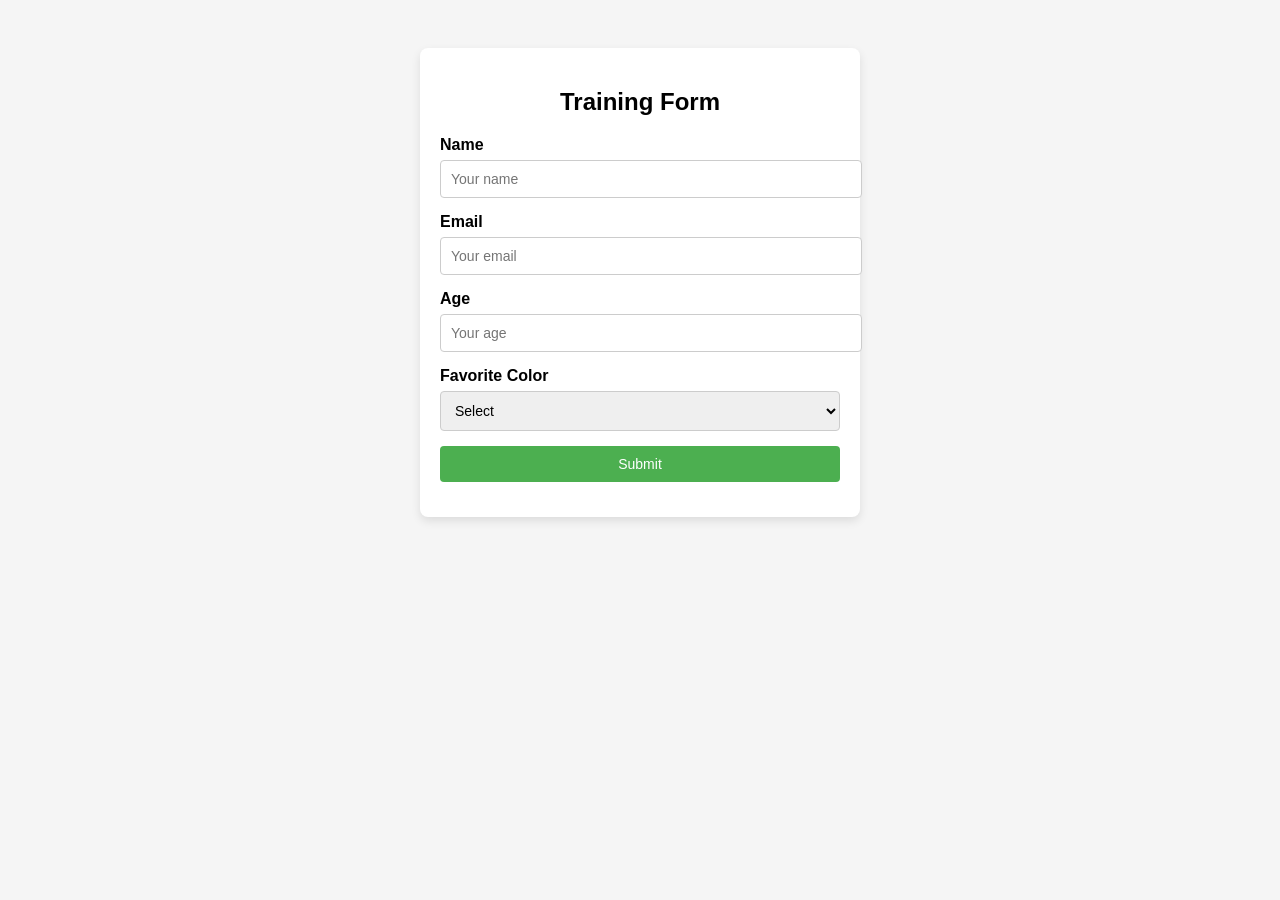
<file: forms/index.html>
<!doctype html>
<html lang="en">
  <head>
    <meta charset="UTF-8" />
    <meta name="viewport" content="width=device-width, initial-scale=1.0" />
    <title>Form Training</title>
    <link rel="stylesheet" href="styles.css" />
    <script src="scripts.js" defer></script>
  </head>
  <body>
    <div class="form-container">
      <h2>Training Form</h2>
      <form id="trainingForm">
        <label for="name">Name</label>
        <input type="text" name="name" id="name" placeholder="Your name" />

        <label for="email">Email</label>
        <input type="email" name="email" id="email" placeholder="Your email" />

        <label for="age">Age</label>
        <input type="number" name="age" id="age" placeholder="Your age" />

        <label for="color">Favorite Color</label>
        <select name="color" id="color">
          <option value="">Select</option>
          <option value="red">Red</option>
          <option value="blue">Blue</option>
          <option value="green">Green</option>
        </select>

        <button type="submit">Submit</button>
      </form>
    </div>
  </body>
</html>
</file>
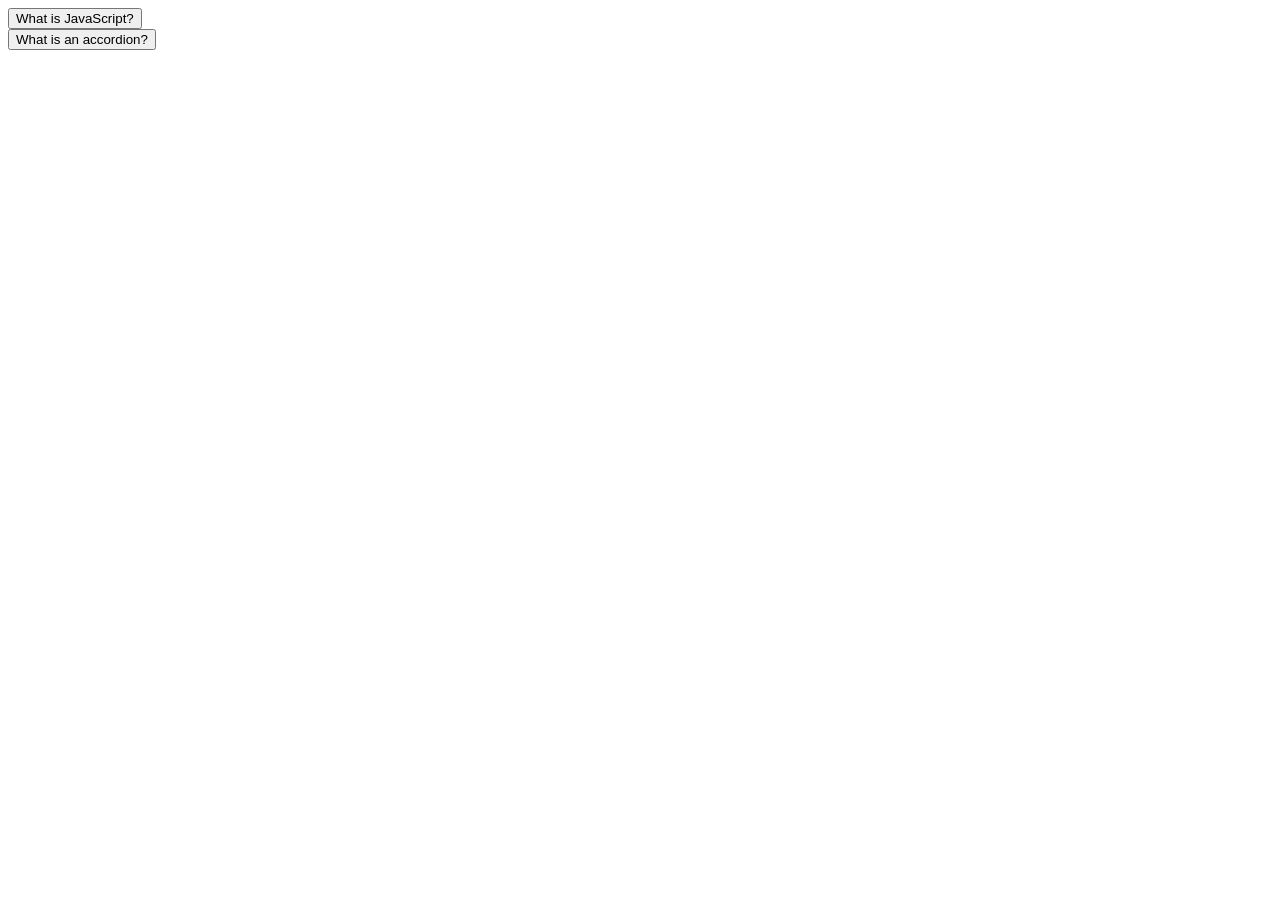
<file: lessons/accordion/index.html>
<!doctype html>
<html lang="en">
  <head>
    <meta charset="UTF-8" />
    <meta name="viewport" content="width=device-width, initial-scale=1.0" />
    <link rel="stylesheet" href="./styles.css" />

    <title>Document</title>
  </head>
  <body>
    <div class="faq-container">
      <div class="faq-item">
        <button class="faq-question" data-id="1">What is JavaScript?</button>
        <div class="faq-answer">JavaScript is a programming language.</div>
      </div>
      <div class="faq-item">
        <button class="faq-question" data-id="2">What is an accordion?</button>
        <div class="faq-answer">An accordion shows/hides content on click.</div>
      </div>
    </div>

    <script src="./scripts-state.js" defer></script>
  </body>
</html>
</file>
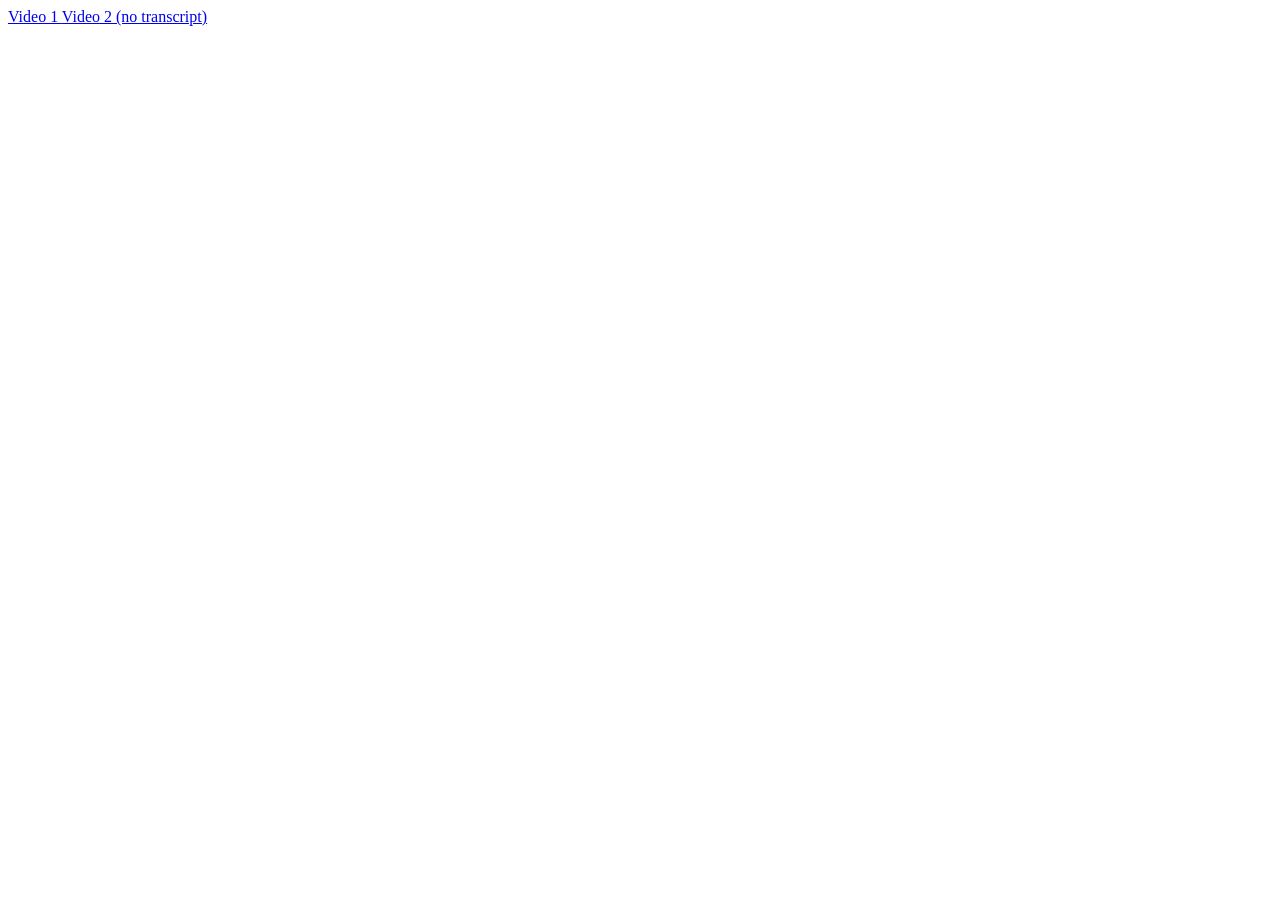
<file: lessons/dialogWithShowModalAPI/index.html>
<!doctype html>
<html lang="en">
  <head>
    <meta charset="UTF-8" />
    <meta name="viewport" content="width=device-width, initial-scale=1.0" />
    <link rel="stylesheet" href="./styles.css" />
    <script src="./scripts.js" defer></script>
    <title>Document</title>
  </head>
  <body>
    <div class="page-body">
      <a
        href="#"
        class="video-link"
        data-video-id="QJPq6ENKkcM"
        data-transcript="This is the transcript for video 1"
      >
        Video 1
      </a>

      <a href="#" class="video-link" data-video-id="dQw4w9WgXcQ">
        Video 2 (no transcript)
      </a>
    </div>
  </body>
</html>
</file>
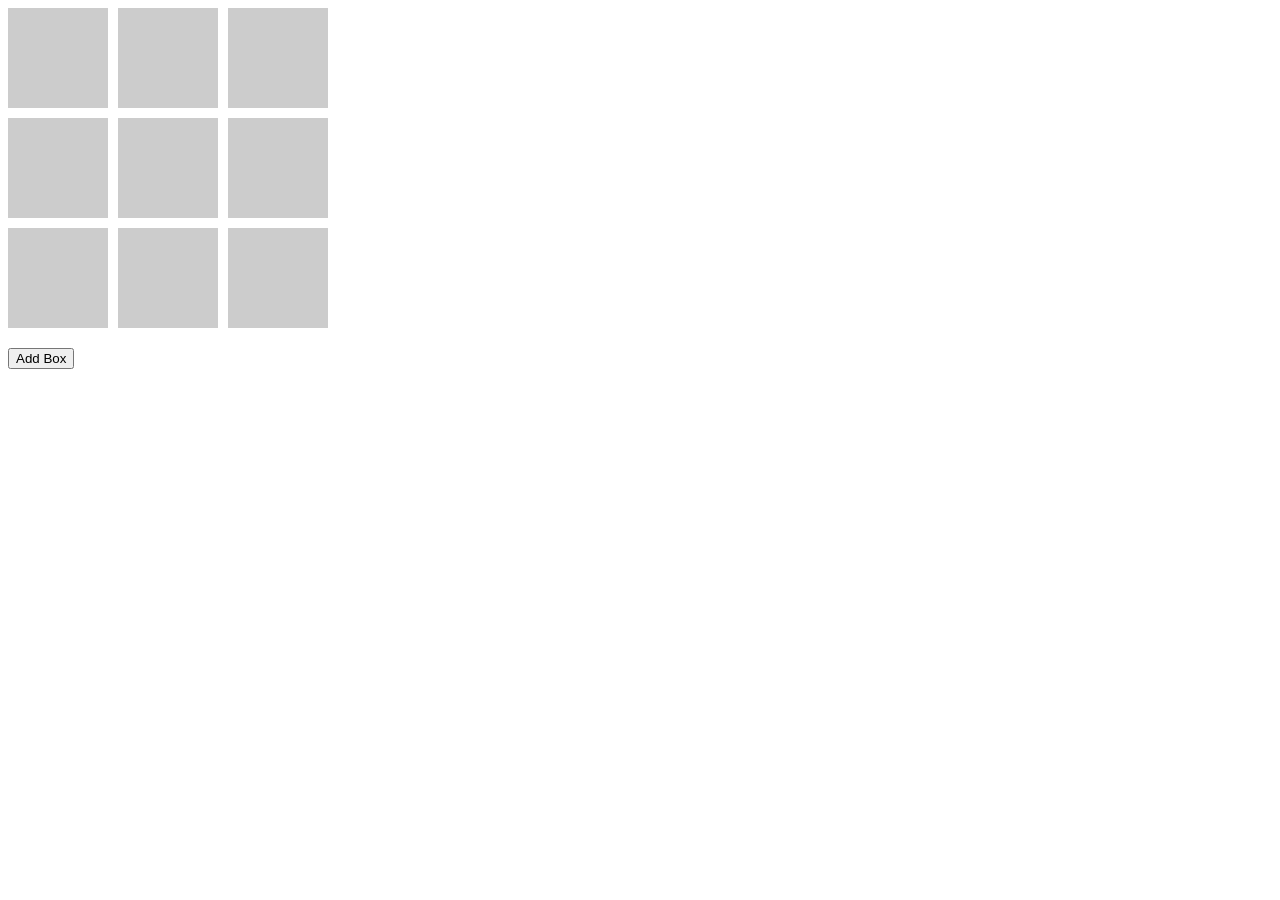
<file: lessons/eventDelegation/index.html>
<!doctype html>
<html lang="en">
  <head>
    <meta charset="UTF-8" />
    <meta name="viewport" content="width=device-width, initial-scale=1.0" />
    <link rel="stylesheet" href="./styles.css" />
    <title>Document</title>
  </head>
  <body>
    <div id="color-grid" class="grid">
      <div class="box"></div>
      <div class="box"></div>
      <div class="box"></div>
      <div class="box"></div>
      <div class="box"></div>
      <div class="box"></div>
      <div class="box"></div>
      <div class="box"></div>
      <div class="box"></div>
    </div>

    <button id="add-box">Add Box</button>

    <script src="./scripts.js"></script>
  </body>
</html>
</file>
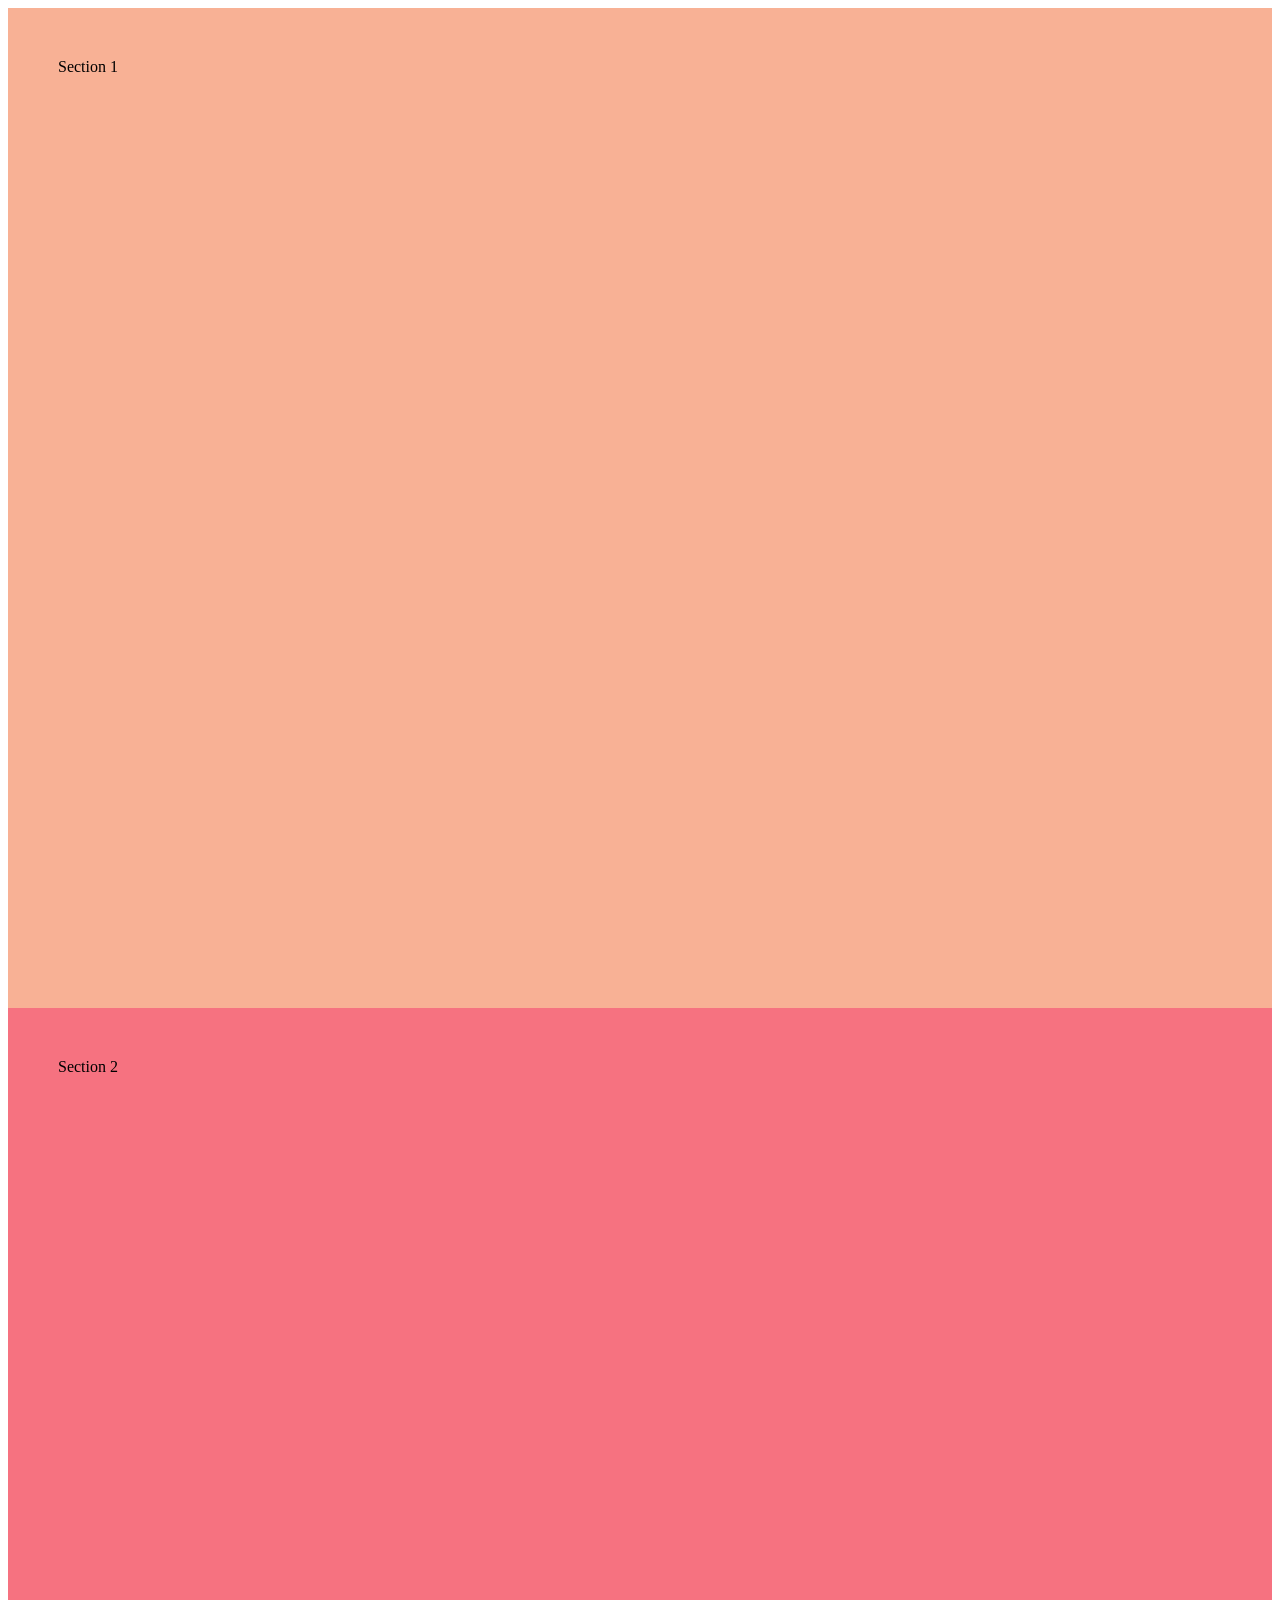
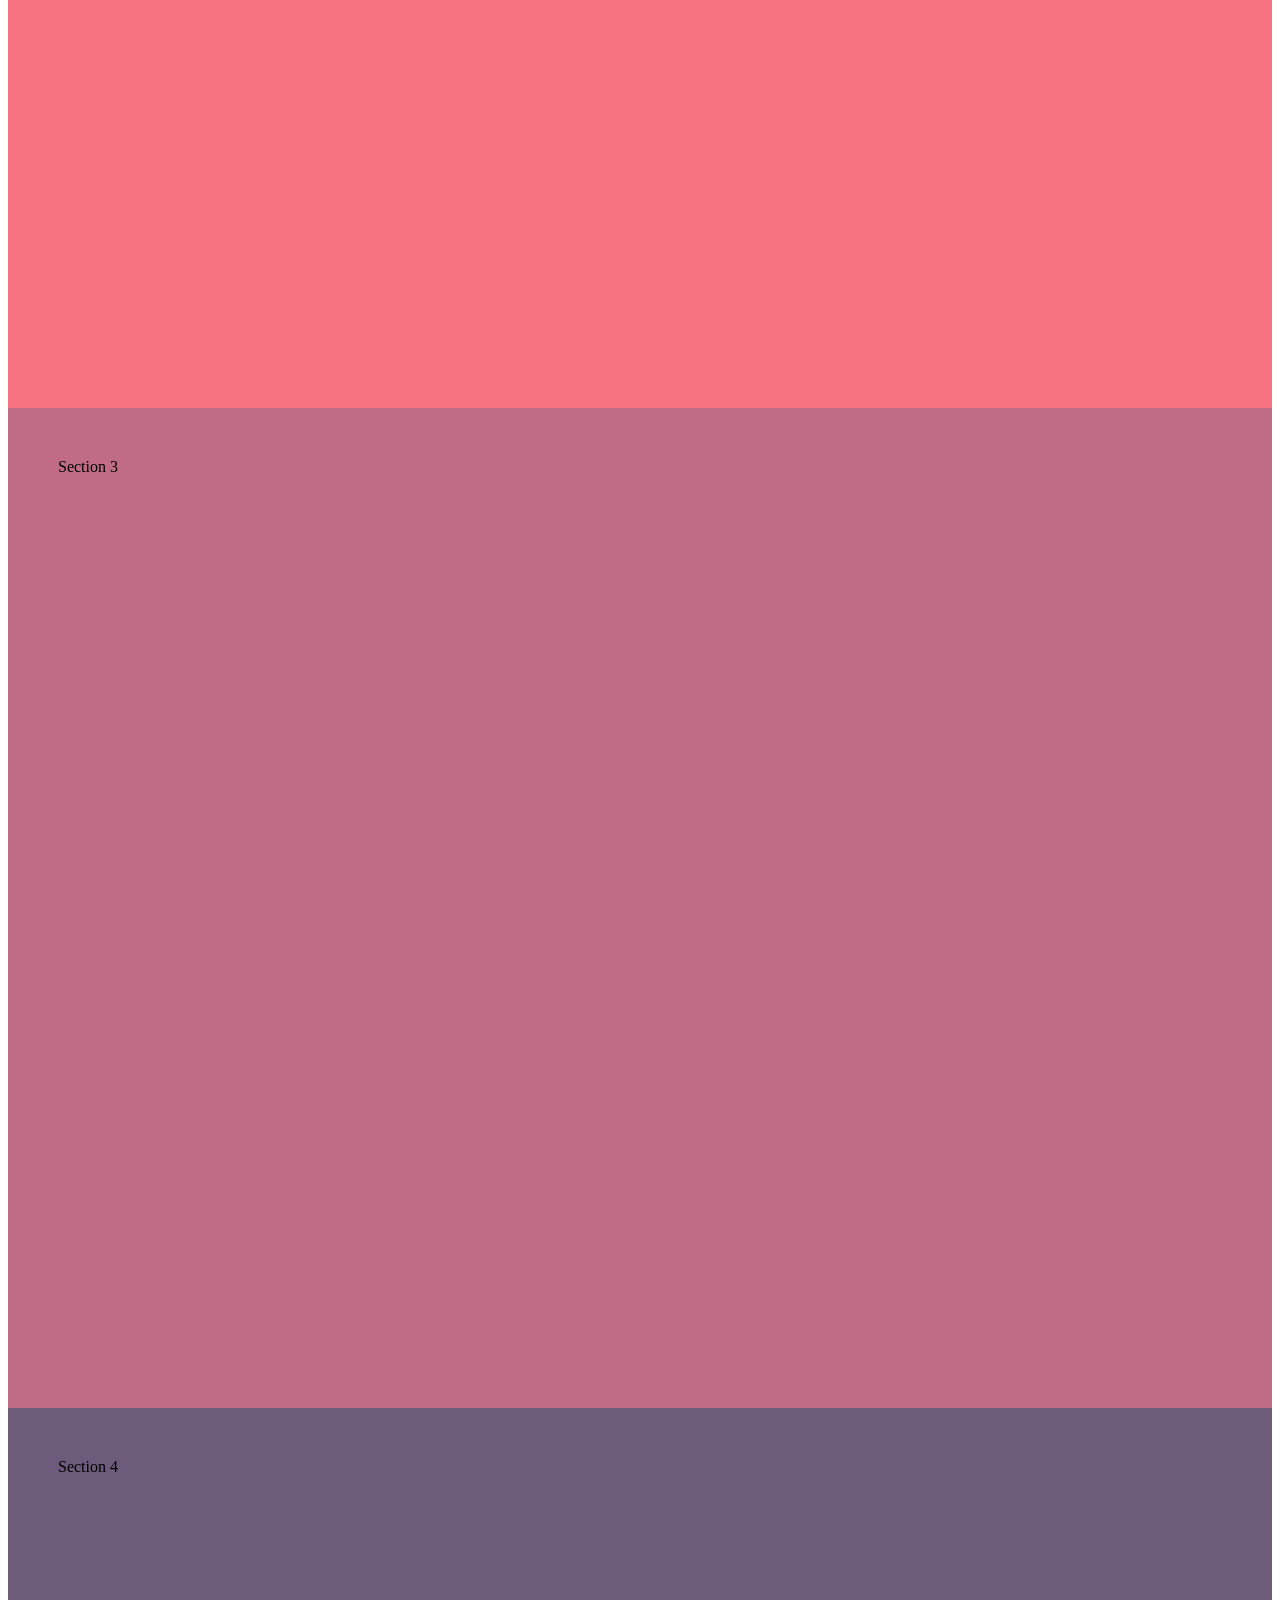
<file: lessons/intersectionObserver/index.html>
<!doctype html>
<html lang="en">
  <head>
    <meta charset="UTF-8" />
    <meta name="viewport" content="width=device-width, initial-scale=1.0" />
    <link rel="stylesheet" href="./styles.css" />
    <title>Document</title>
  </head>
  <body>
    <section class="fade-section">Section 1</section>
    <section class="fade-section">Section 2</section>
    <section class="fade-section">Section 3</section>
    <section class="fade-section">Section 4</section>

    <script src="./scripts.js"></script>
  </body>
</html>
</file>
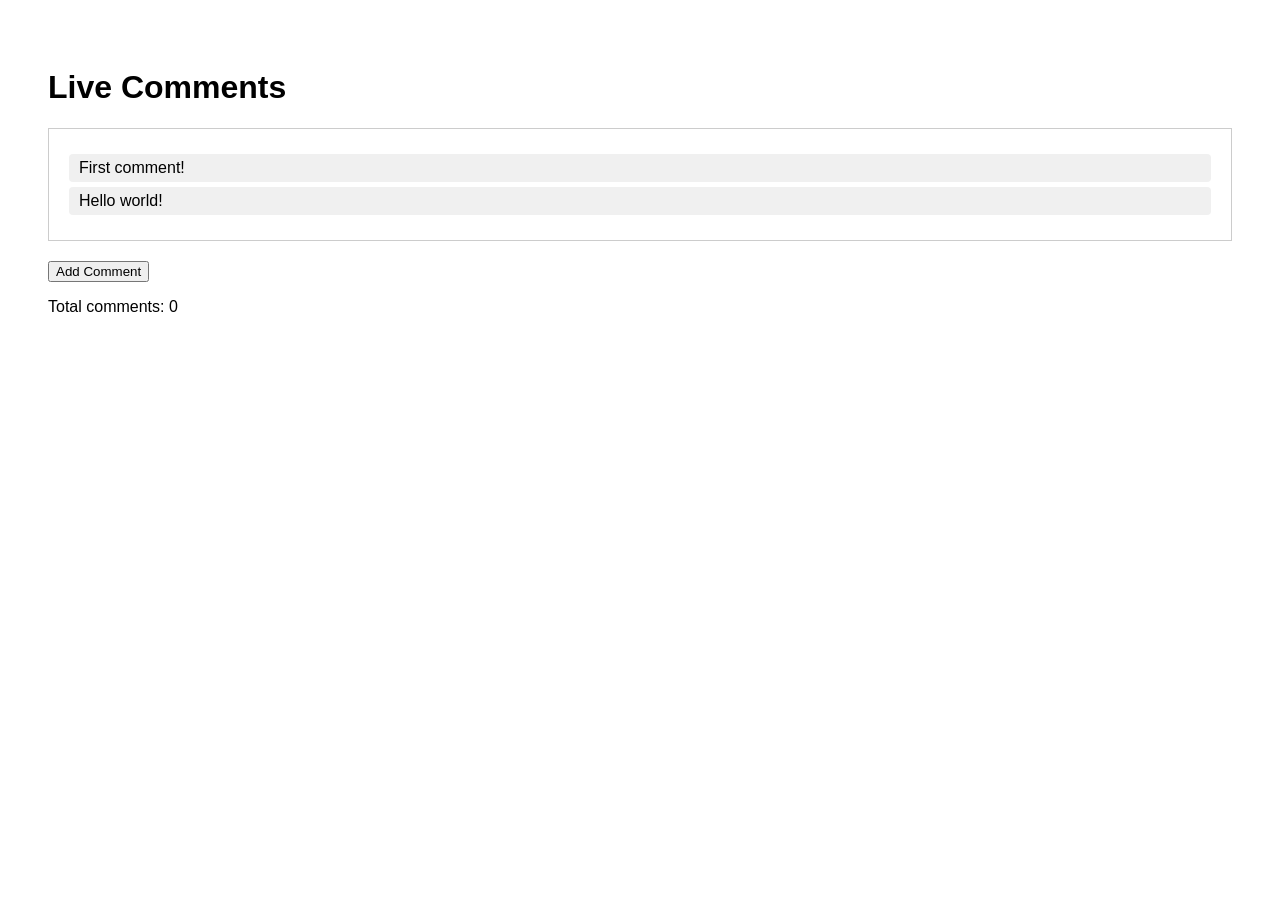
<file: lessons/mutationObserver/index.html>
<!doctype html>
<html lang="en">
  <head>
    <meta charset="UTF-8" />
    <meta name="viewport" content="width=device-width, initial-scale=1.0" />
    <title>MutationObserver Demo</title>
    <link rel="stylesheet" href="./styles.css" />
  </head>
  <body>
    <h1>Live Comments</h1>

    <div id="comment-section">
      <p class="comment">First comment!</p>
      <p class="comment">Hello world!</p>
    </div>

    <button id="add-comment">Add Comment</button>

    <p>Total comments: <span id="counter">0</span></p>

    <script src="./scripts.js"></script>
  </body>
</html>
</file>
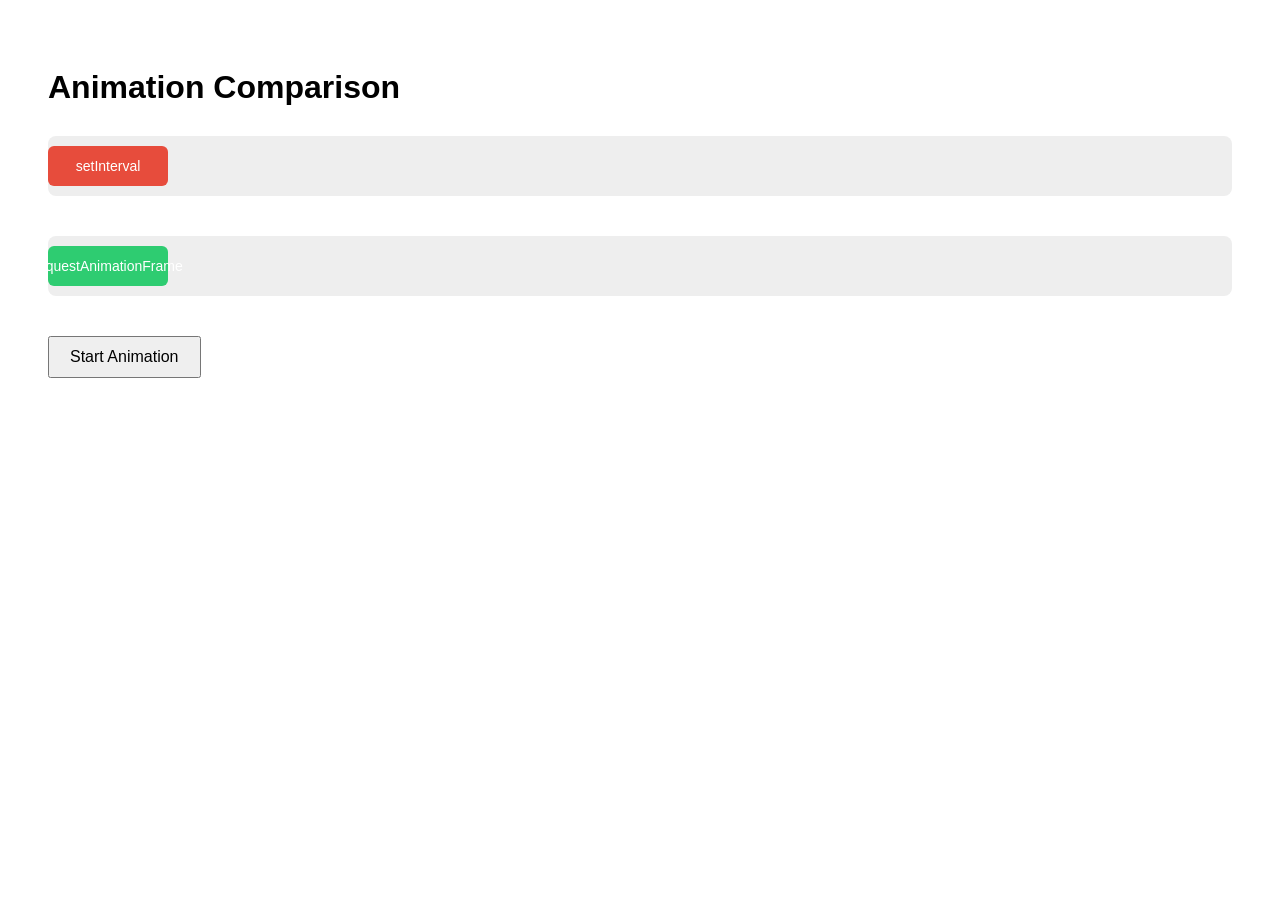
<file: lessons/requestAnimationFrame/index.html>
<!doctype html>
<html lang="en">
  <head>
    <meta charset="UTF-8" />
    <meta name="viewport" content="width=device-width, initial-scale=1.0" />
    <title>rAF vs setInterval</title>
    <link rel="stylesheet" href="./styles.css" />
  </head>
  <body>
    <h1>Animation Comparison</h1>

    <div class="container">
      <div class="track">
        <div class="box interval-box">setInterval</div>
      </div>

      <div class="track">
        <div class="box raf-box">requestAnimationFrame</div>
      </div>
    </div>

    <button id="start">Start Animation</button>

    <script src="./scripts.js"></script>
  </body>
</html>
</file>
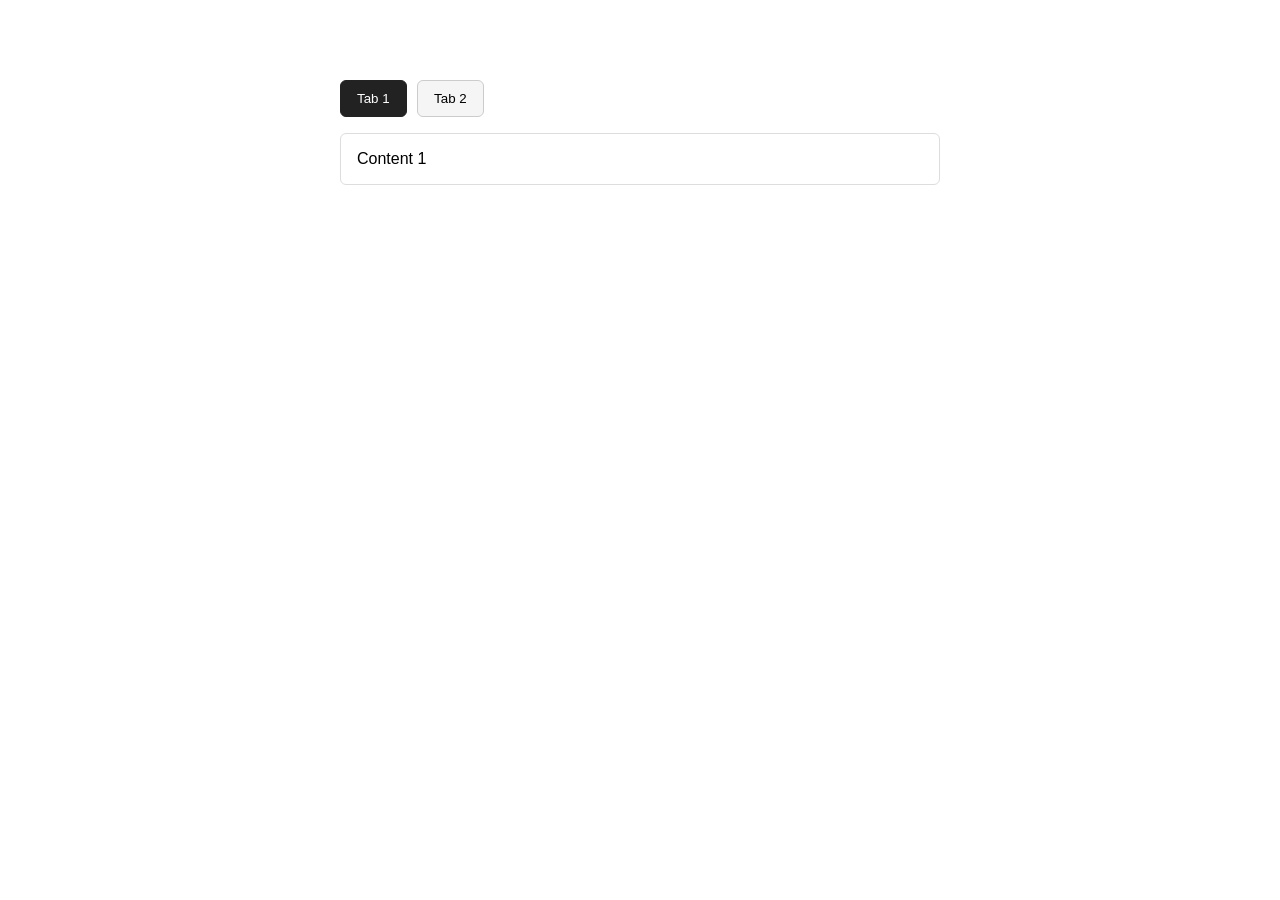
<file: lessons/tabsWithState/index.html>
<!doctype html>
<html lang="en">
  <head>
    <meta charset="UTF-8" />
    <meta name="viewport" content="width=device-width, initial-scale=1.0" />
    <title>Document</title>
    <link rel="stylesheet" href="./styles.css" />
  </head>
  <body>
    <div class="tabs">
      <button class="tab active" data-id="1">Tab 1</button>
      <button class="tab" data-id="2">Tab 2</button>

      <div class="panel active" data-id="1">Content 1</div>
      <div class="panel" data-id="2">Content 2</div>
    </div>
    <script src="./scripts.js"></script>
  </body>
</html>
</file>
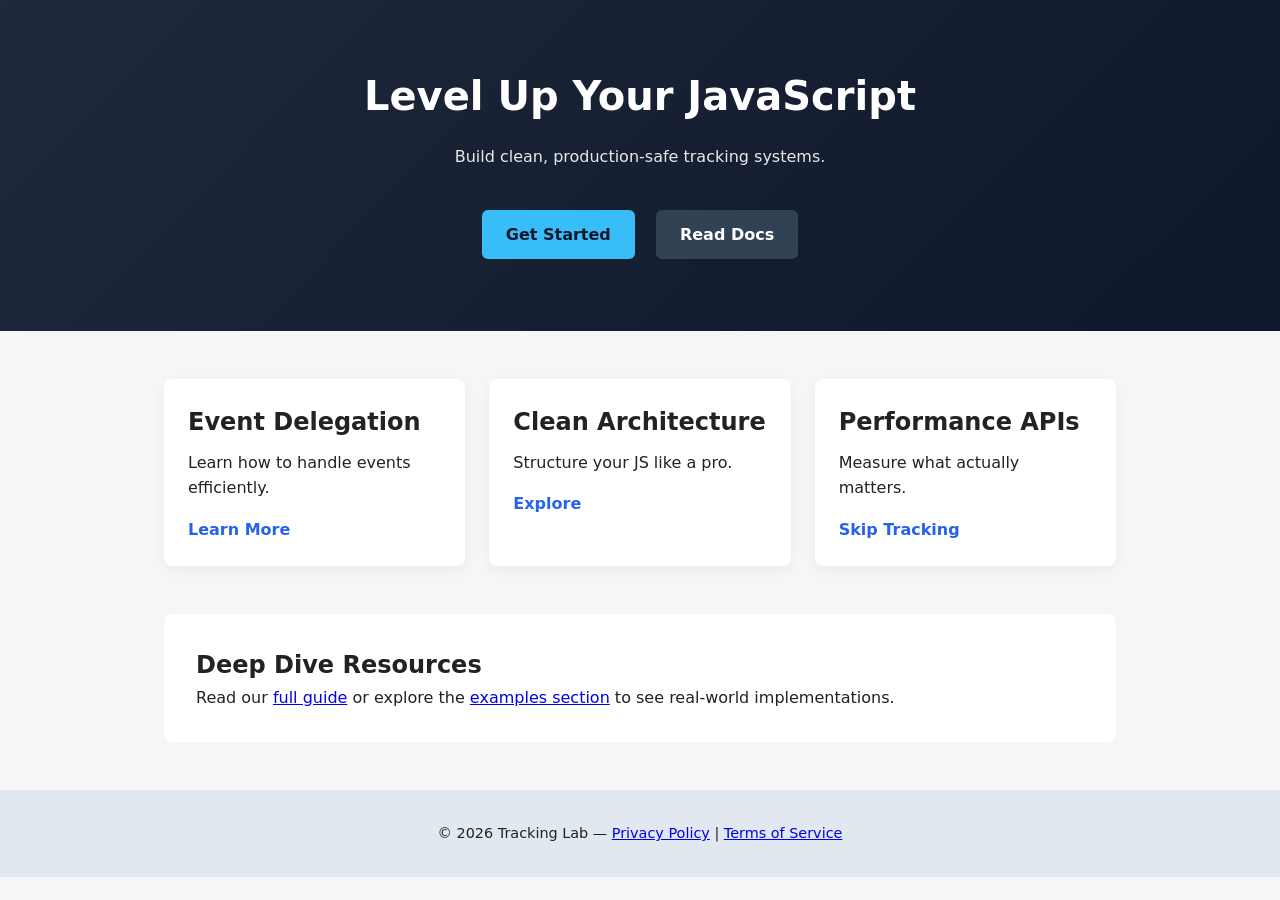
<file: lessons/trackingLab/index.html>
<!doctype html>
<html lang="en">
  <head>
    <meta charset="UTF-8" />
    <meta name="viewport" content="width=device-width, initial-scale=1.0" />
    <title>Tracking Lab</title>
    <link rel="stylesheet" href="styles.css" />
    <script src="scripts.js" defer></script>
  </head>
  <body>
    <header class="hero">
      <div class="hero__content">
        <h1>Level Up Your JavaScript</h1>
        <p>Build clean, production-safe tracking systems.</p>
        <a href="/start" class="btn-primary">Get Started</a>
        <a href="/docs" class="btn-secondary">Read Docs</a>
      </div>
    </header>

    <main class="container">
      <section class="card-grid">
        <article class="card">
          <h2>Event Delegation</h2>
          <p>Learn how to handle events efficiently.</p>
          <a href="/delegation">Learn More</a>
        </article>

        <article class="card">
          <h2>Clean Architecture</h2>
          <p>Structure your JS like a pro.</p>
          <a href="/architecture">Explore</a>
        </article>

        <article class="card">
          <h2>Performance APIs</h2>
          <p>Measure what actually matters.</p>
          <a href="/performance" class="skip-track">Skip Tracking</a>
        </article>
      </section>

      <section class="content-block lpd-copy">
        <h2>Deep Dive Resources</h2>
        <p>
          Read our <a href="/guide">full guide</a> or explore the
          <a href="/examples">examples section</a> to see real-world
          implementations.
        </p>
      </section>
    </main>

    <footer class="footer">
      <p>
        © 2026 Tracking Lab —
        <a href="/privacy">Privacy Policy</a> |
        <a href="/terms">Terms of Service</a>
      </p>
    </footer>
  </body>
</html>
</file>
<file: forms/styles.css>
/* ===== Basic Styles ===== */
 body {
   font-family: Arial, sans-serif;
   background: #f5f5f5;
   padding: 40px;
 }

 .form-container {
   max-width: 400px;
   margin: 0 auto;
   background: #fff;
   padding: 20px;
   border-radius: 8px;
   box-shadow: 0 4px 10px rgba(0, 0, 0, 0.1);
 }

 h2 {
   text-align: center;
   margin-bottom: 20px;
 }

 label {
   display: block;
   margin-bottom: 6px;
   font-weight: bold;
 }

 input,
 select,
 textarea,
 button {
   width: 100%;
   padding: 10px;
   margin-bottom: 15px;
   border: 1px solid #ccc;
   border-radius: 4px;
   font-size: 14px;
 }

 button {
   background: #4CAF50;
   color: white;
   border: none;
   cursor: pointer;
 }

 button:hover {
   background: #45a049;
 }
</file>
<file: lessons/accordion/styles.css>
.faq-answer {
  display: none;
  padding: 0.5rem 1rem;
  background: #f5f5f5;
  border-left: 3px solid #007acc;
}

.faq-item.open .faq-answer {
  display: block;
}
</file>
<file: lessons/dialogWithShowModalAPI/styles.css>
/* Modal */
.video-modal {
  width: 80vw;
  max-width: 900px;
  border: none;
  padding: 0;
}

/* Backdrop */
.video-modal::backdrop {
  background: rgba(0, 0, 0, 0.7);
}

/* Layout when transcript exists */
.video-modal:has(.video-modal__transcript) {
  display: grid;
  grid-template-rows: auto 1fr;
  height: 80vh;
}

/* Video */
.video-modal__video {
  position: relative;
  width: 100%;
  aspect-ratio: 16 / 9;
}

.video-modal__video iframe {
  position: absolute;
  inset: 0;
  width: 100%;
  height: 100%;
}

/* Transcript */
.video-modal__transcript {
  overflow-y: auto;
  padding: 1rem;
  background: black;
  color: white;
}

/* Close button */
.video-modal__close {
  position: absolute;
  top: 5px;
  right: 5px;
  z-index: 10;
  background: white;
  border: none;
  cursor: pointer;
}
</file>
<file: lessons/eventDelegation/styles.css>
.grid {
  display: grid;
  grid-template-columns: repeat(3, 100px);
  grid-gap: 10px;
  margin-bottom: 20px;
}

.box {
  width: 100px;
  height: 100px;
  background-color: #ccc;
  cursor: pointer;
  transition: background-color 0.3s;
}
</file>
<file: lessons/intersectionObserver/styles.css>
.fade-section {
  height: 100vh;
  opacity: 0;
  /* Start hidden */
  transform: translateY(20px);
  transition: opacity 0.6s ease, transform 0.6s ease;
  margin: 0;
  padding: 50px;
  background-color: #f0f0f0;
}

.fade-section.visible {
  opacity: 1;
  transform: translateY(0);
}
</file>
<file: lessons/mutationObserver/styles.css>
body {
  font-family: Arial, sans-serif;
  padding: 40px;
}

#comment-section {
  border: 1px solid #ccc;
  padding: 20px;
  margin-bottom: 20px;
}

.comment {
  padding: 5px 10px;
  margin: 5px 0;
  background: #f0f0f0;
  border-radius: 4px;
}
</file>
<file: lessons/requestAnimationFrame/styles.css>
body {
  font-family: Arial, sans-serif;
  padding: 40px;
}

h1 {
  margin-bottom: 30px;
}

.container {
  display: flex;
  flex-direction: column;
  gap: 40px;
}

.track {
  position: relative;
  width: 100%;
  height: 60px;
  background: #eee;
  border-radius: 8px;
  overflow: hidden;
}

.box {
  position: absolute;
  top: 10px;
  left: 0;
  width: 120px;
  height: 40px;
  border-radius: 6px;
  display: flex;
  align-items: center;
  justify-content: center;
  color: white;
  font-size: 14px;
}

.interval-box {
  background: #e74c3c;
}

.raf-box {
  background: #2ecc71;
}

button {
  margin-top: 40px;
  padding: 10px 20px;
  font-size: 16px;
  cursor: pointer;
}
</file>
<file: lessons/tabsWithState/styles.css>
* {
  box-sizing: border-box;
  margin: 0;
  padding: 0;
}

body {
  font-family: Arial, sans-serif;
  padding: 40px;
}

.tabs {
  max-width: 600px;
  margin: 40px auto;
  font-family: Arial, sans-serif;
}

/* =========================
   TAB BUTTONS
========================= */

.tab {
  padding: 10px 16px;
  border: 1px solid #ccc;
  background: #f5f5f5;
  cursor: pointer;
  margin-right: 6px;
  border-radius: 6px;
  transition: all 0.2s ease;
}

.tab:hover {
  background: #e9e9e9;
}

/* ACTIVE TAB STATE */
.tab.active {
  background: #222;
  color: #fff;
  border-color: #222;
}

/* =========================
   CONTENT PANELS
========================= */

.panel {
  display: none;
  /* hidden by default */
  padding: 16px;
  margin-top: 16px;
  border: 1px solid #ddd;
  border-radius: 6px;
  background: #fff;
}

/* ACTIVE PANEL */
.panel.active {
  display: block;
}
</file>
<file: lessons/trackingLab/styles.css>
* {
  box-sizing: border-box;
  margin: 0;
  padding: 0;
  font-family: system-ui, -apple-system, sans-serif;
}

body {
  background: #f4f6f8;
  color: #222;
  line-height: 1.6;
}

.container {
  max-width: 1000px;
  margin: 0 auto;
  padding: 3rem 1.5rem;
}

.hero {
  background: linear-gradient(135deg, #1e293b, #0f172a);
  color: white;
  padding: 4rem 1.5rem;
  text-align: center;
}

.hero__content h1 {
  font-size: 2.5rem;
  margin-bottom: 1rem;
}

.hero__content p {
  margin-bottom: 2rem;
  opacity: 0.9;
}

.btn-primary,
.btn-secondary {
  display: inline-block;
  padding: 0.75rem 1.5rem;
  margin: 0.5rem;
  border-radius: 6px;
  text-decoration: none;
  font-weight: 600;
}

.btn-primary {
  background: #38bdf8;
  color: #0f172a;
}

.btn-secondary {
  background: #334155;
  color: white;
}

.card-grid {
  display: grid;
  grid-template-columns: repeat(auto-fit, minmax(250px, 1fr));
  gap: 1.5rem;
  margin-bottom: 3rem;
}

.card {
  background: white;
  padding: 1.5rem;
  border-radius: 8px;
  box-shadow: 0 4px 12px rgba(0, 0, 0, 0.05);
}

.card h2 {
  margin-bottom: 0.5rem;
}

.card a {
  display: inline-block;
  margin-top: 1rem;
  font-weight: 600;
  text-decoration: none;
  color: #2563eb;
}

.lpd-copy {
  background: white;
  padding: 2rem;
  border-radius: 8px;
}

.footer {
  text-align: center;
  padding: 2rem;
  font-size: 0.9rem;
  background: #e2e8f0;
}
</file>
